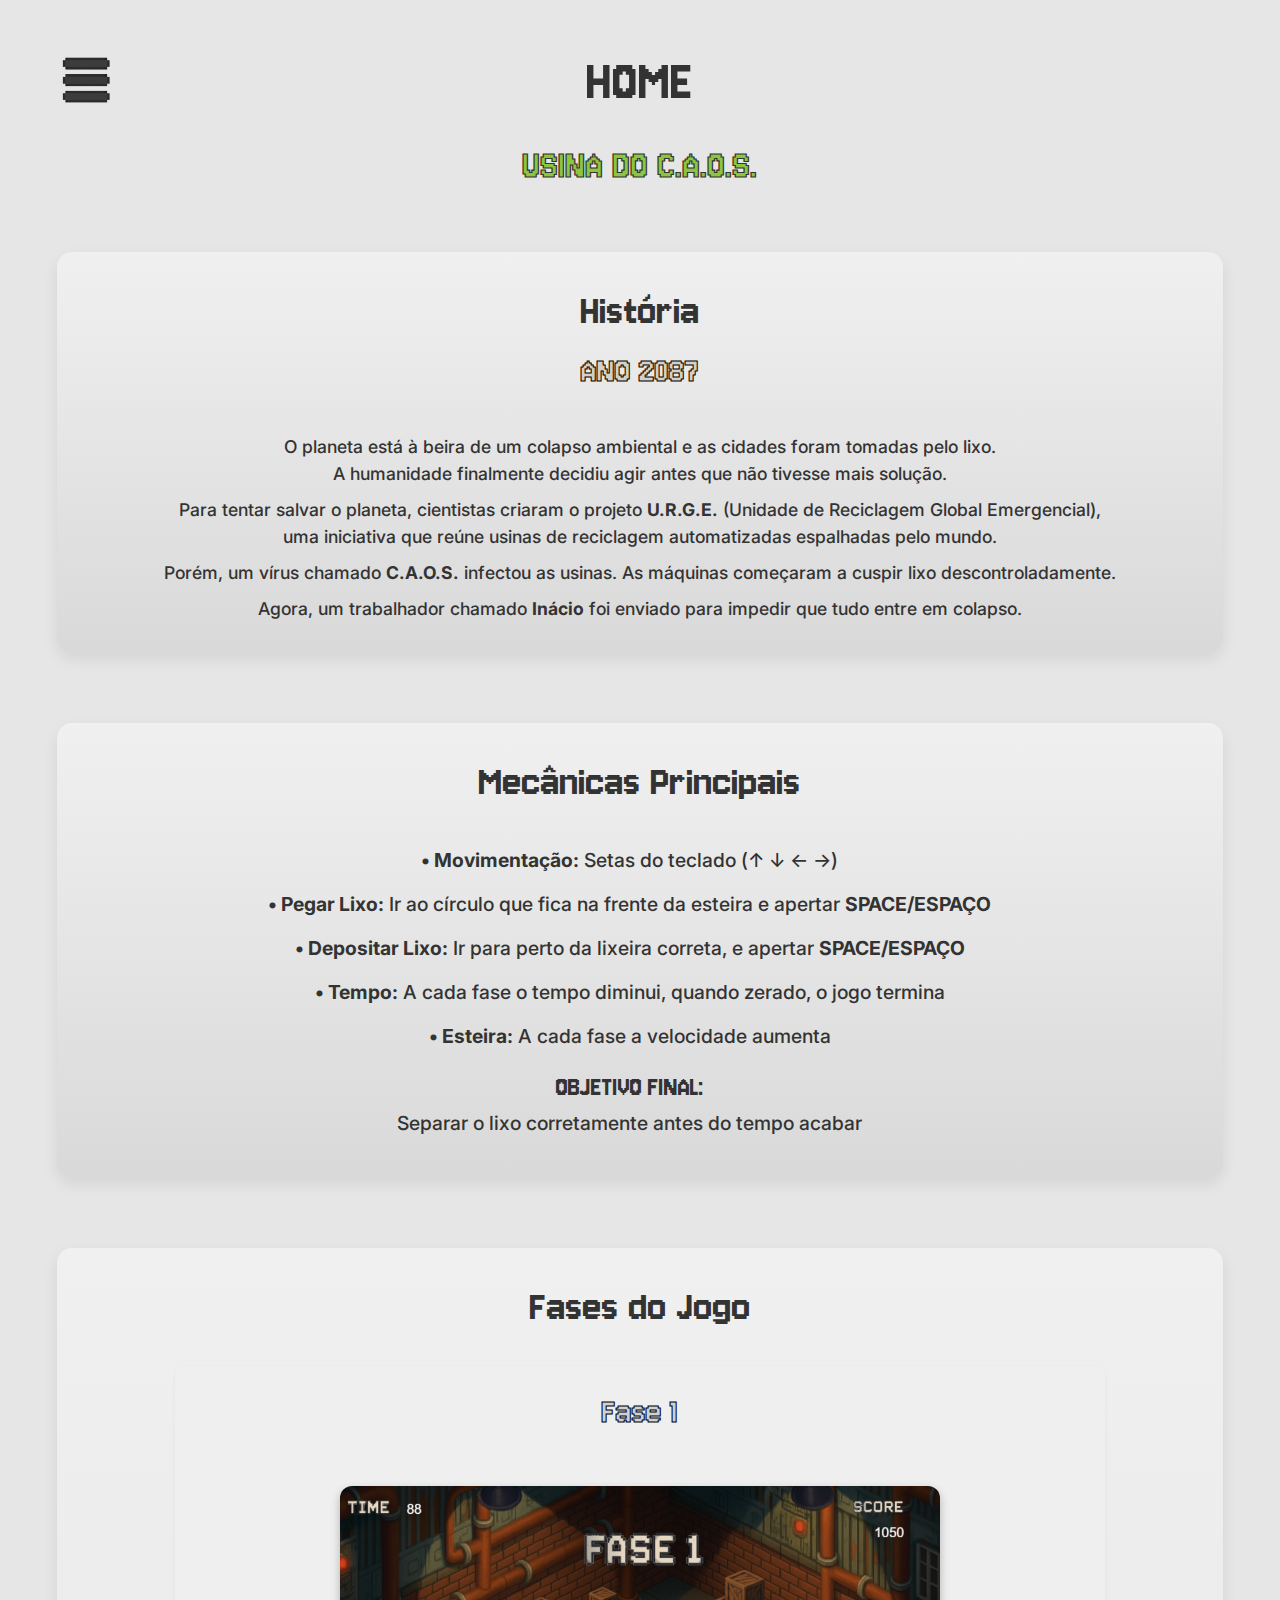
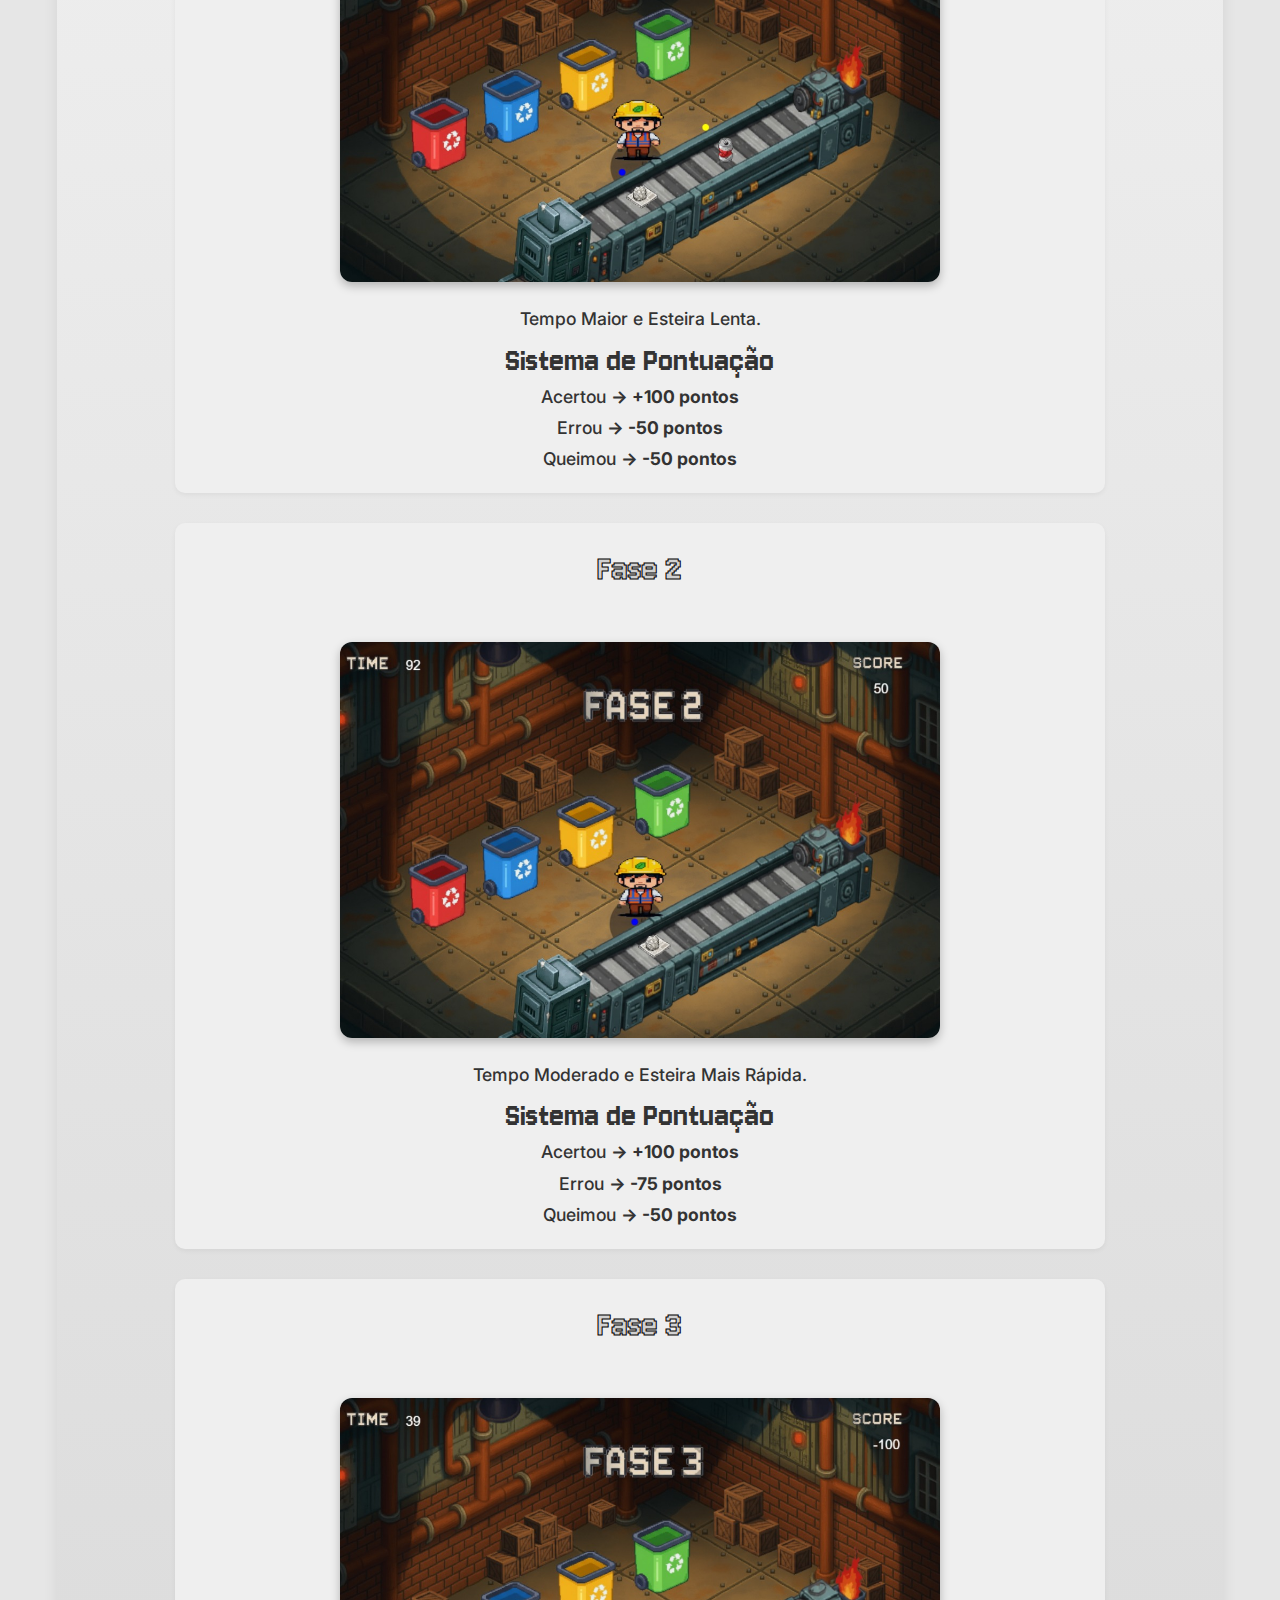
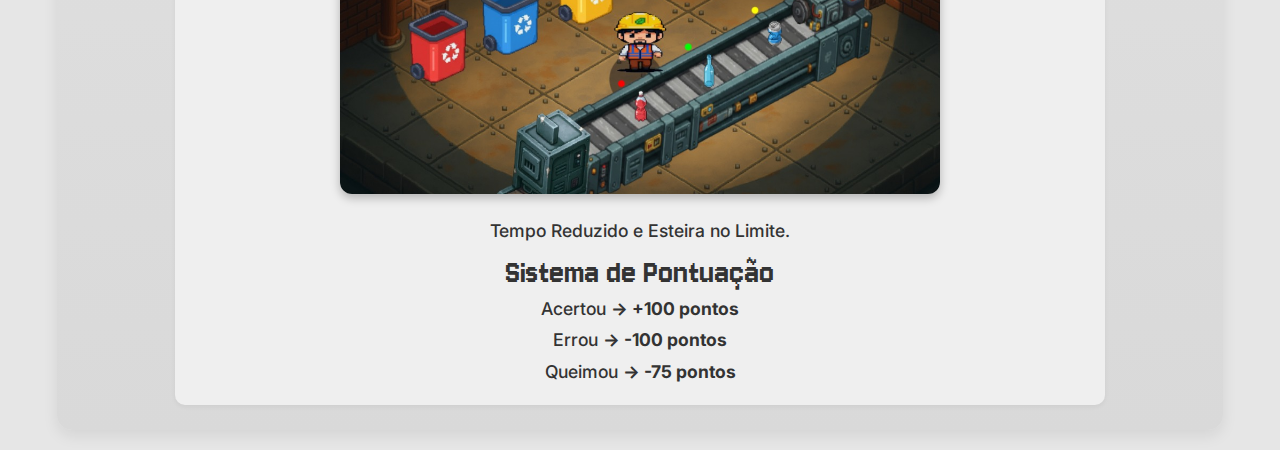
<file: index.html>
<!DOCTYPE html>
<html lang="pt-BR">
<head>
    <meta charset="UTF-8">
    <meta name="viewport" content="width=device-width, initial-scale=1.0">
    <title>Home</title>
    <link rel="stylesheet" href="style.css">
     <link rel="shortcut icon" href="imagens/icon.png" type="image/x-icon">
</head>
<body>


    <header class="cx1">
        <nav class="dropdown">
            <button class="dropbtn">
                <img class="menu" src="img_desenvolvedores/menu2.png" alt="Ícone do menu">
            </button>

            <div class="dropdown-content">
                <a href="index.html">Home</a>
                <a href="desenvolvedores.html">Desenvolvedores</a>
                <a href="jogo.html">Jogar</a>
            </div>
        </nav>

        <h1>HOME</h1>
    </header>

    <h2 class="subtitle">USINA DO C.A.O.S.</h2>

    <br><br><br>
    <main class="des">

    
        <section class="card">
            <h2>História</h2>
            <h3 class="subtitle1">ANO 2087</h3>

            <p>O planeta está à beira de um colapso ambiental e as cidades foram tomadas pelo lixo.<br>
                A humanidade finalmente decidiu agir antes que não tivesse mais solução.</p>

            <p>Para tentar salvar o planeta, cientistas criaram o projeto 
                <strong>U.R.G.E.</strong> (Unidade de Reciclagem Global Emergencial),<br>
                uma iniciativa que reúne usinas de reciclagem automatizadas espalhadas pelo mundo.
            </p>

            <p>Porém, um vírus chamado <strong>C.A.O.S.</strong> infectou as usinas. As máquinas começaram a cuspir lixo descontroladamente.</p>

            <p>Agora, um trabalhador chamado <strong>Inácio</strong> foi enviado para impedir que tudo entre em colapso.</p>
        </section>


     
        <section class="card">
            <h2>Mecânicas Principais</h2>
            <ul class="mvtc">
              <p class="mvt"><strong>• Movimentação:</strong> Setas do teclado (↑ ↓ ← →)</p>
              <p class="mvt"><strong>• Pegar Lixo:</strong> Ir ao círculo que fica na frente da esteira e apertar <strong>SPACE/ESPAÇO</strong></p>
              <p class="mvt"><strong>• Depositar Lixo:</strong> Ir para perto da lixeira correta, e apertar <strong>SPACE/ESPAÇO</strong></p>
              <p class="mvt"><strong>• Tempo:</strong> A cada fase o tempo diminui, quando zerado, o jogo termina</p>
              <p class="mvt"><strong>• Esteira:</strong> A cada fase a velocidade aumenta</p>
              <p class="mvtt"><strong class="obj">OBJETIVO FINAL:<br></strong> Separar o lixo corretamente antes do tempo acabar</p>
            </ul>
        </section>


       
        <section class="card">
            <h2>Fases do Jogo</h2>

            <article class="fase">
                <h3 class="subtitle1">Fase 1</h3>
                <img src="imagens/apr_fase_1.jpg" alt="Imagem ilustrativa da Fase 1">
                <p>Tempo Maior e Esteira Lenta.</p>

                <h4 class="points">Sistema de Pontuação</h4>
                <p>Acertou <strong>-> +100 pontos</strong></p>
                <p>Errou <strong>-> -50 pontos</strong></p>
                <p>Queimou <strong>-> -50 pontos</strong></p>
            </article>

            <article class="fase">
                <h3 class="subtitle1">Fase 2</h3>
                <img src="imagens/apr_fase_2.jpg" alt="Imagem ilustrativa da Fase 2">
                <p>Tempo Moderado e Esteira Mais Rápida.</p>

                <h4 class="points">Sistema de Pontuação</h4>
                <p>Acertou <strong>-> +100 pontos</strong></p>
                <p>Errou <strong>-> -75 pontos</strong></p>
                <p>Queimou <strong>-> -50 pontos</strong></p>
            </article>

            <article class="fase">
                <h3 class="subtitle1">Fase 3</h3>
                <img src="imagens/apr_fase_3.jpg" alt="Imagem ilustrativa da Fase 3">
                <p>Tempo Reduzido e Esteira no Limite.</p>

                <h4 class="points">Sistema de Pontuação</h4>
                <p>Acertou <strong>-> +100 pontos</strong></p>
                <p>Errou <strong>-> -100 pontos</strong></p>
                <p>Queimou <strong>-> -75 pontos</strong></p>
            </article>
        </section>
    </main>
</body>
</html>
</file>
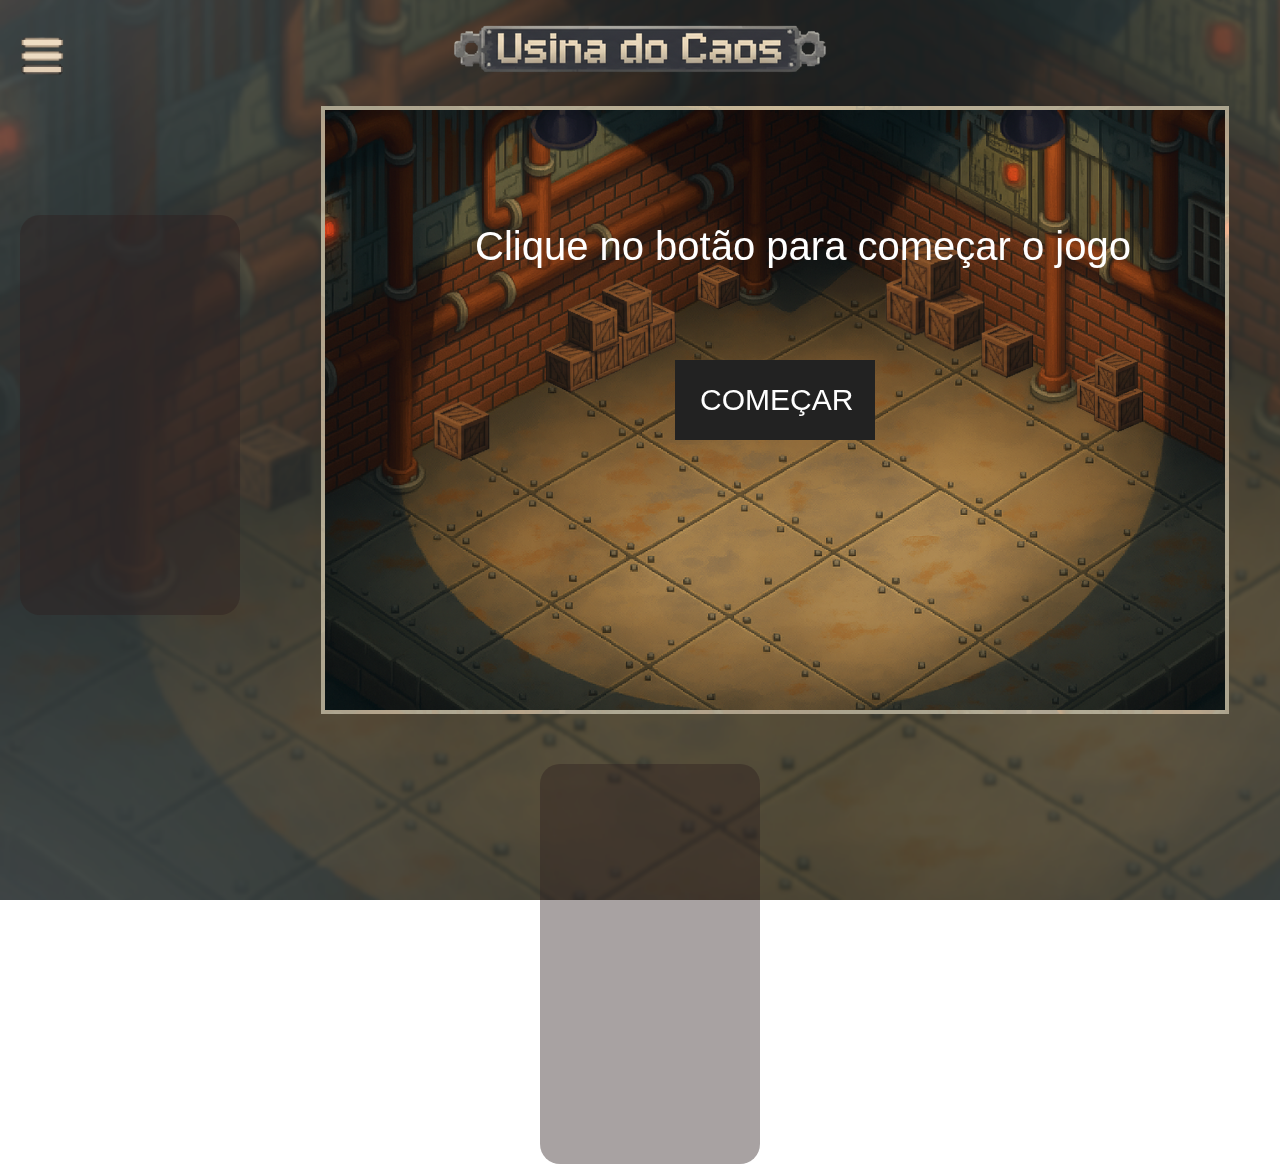
<file: JOGO_FULLSTACK-main/jogo.html>
<!DOCTYPE html>
<head>
    <meta charset="UTF-8">
    <meta name="viewport" content="width=device-width, initial-scale=1.0">
    <link rel="stylesheet" href="jogo.css">
    <link rel="shortcut icon" href="imagens/icon.png" type="image/x-icon">
    <title>USINA DO CAOS</title>
</head>
<body>

   <div id="game-container">

       <div class="cx1">

    <div class="dropdown">
        <button class="dropbtn">
            <img class="menu" src="img_desenvolvedores/menu.png" alt="">
        </button>
        <div class="dropdown-content">
            <a href="index.html">Home</a>
            <a href="desenvolvedores.html">Desenvolvedores</a>
            <a href="jogo.html">Jogar</a>
        </div>
    </div>

    <h1 class="tt">
    <img class="imgtt" src="imagens/titulo (1).png" alt="Desenvolvedores">
    </h1>

    </div>
    <div id="canvas">
        <canvas id="referencias" width="200" height="600"></canvas>
        <canvas id="gameCanvas" width="900" height="600"></canvas>
    <canvas id="tutorialCanvas" width="200" height="600"></canvas>
    </div>
       
    </div>
    
    <script src="jogo.js"></script>


</body>
</html>
</file>
<file: style.css>
@import url('https://fonts.googleapis.com/css2?family=Jersey+10&display=swap');
@import url('https://fonts.googleapis.com/css2?family=Jersey+10&family=Inter:wght@400;500;600&display=swap');

/* ========= FONTES ========= */
.jersey-10-regular {
  font-family: "Jersey 10", sans-serif;
  font-weight: 400;
  font-style: normal;
}

/* ========= ESTILOS GERAIS ========= */
body {
  background-color: #e6e6e6; 
  font-family: Arial, sans-serif;
  margin: 0;
  padding: 20px;
  display: flex;
  flex-direction: column; 
  align-items: center; 
}


/* ========= CABEÇALHO ========= */
.cx1 {
  width: 100%;
  max-width: 1200px; 
  display: flex;
  flex-direction: row; 
  align-items: center; 
  justify-content: center; 
  margin-bottom: 20px;
  position: relative; 
  margin-top: 30px;
}

/* ========= MENU DROPDOWN ========= */
.dropbtn {
  background-color: transparent;
  color: white;
  padding: 16px;
  font-size: 16px;
  border: none;
}

.menu {
  width: 60px;
}

.dropdown {
  position: relative;
  display: inline-block;
  position: absolute; 
  left: 0; 
}

.dropdown-content {
  display: none;
  position: absolute;
  background-color: #f1f1f1;
  min-width: 160px;
  box-shadow: 0px 8px 16px 0px rgba(0,0,0,0.2);
  z-index: 1;
}

.dropdown-content a {
  color: black;
  padding: 12px 16px;
  text-decoration: none;
  display: block;
}

.dropdown-content a:hover {
  background: linear-gradient(to bottom, #f0f0f0, #d9d9d9); 
}

.dropdown:hover .dropdown-content {
  display: block;
}

.dropdown:hover .dropbtn {
  background: linear-gradient(to bottom, #f0f0f0, #d9d9d9); 
  border-radius: 50%;
}

/* ========= TÍTULOS ========= */
h1 {
  font-family: "Jersey 10", sans-serif;
  font-weight: 400;
  font-style: normal;
  font-size: 60px;
  margin: 0;
  color: #333;
}

/* ========= SUBTÍTULOS ========= */
.subtitle {
  font-family: "Jersey 10", sans-serif;
  font-weight: 400;
  font-style: normal;
  font-size: 2.54em;
  -webkit-text-stroke-width: 1.2px;
  -webkit-text-stroke-color: #333;
  color: #8cc63f; /* tom mais visível */
  margin-top: 10px;
}

.subtitle1 {
  font-family: "Jersey 10", sans-serif;
  font-weight: 400;
  font-style: normal;
  font-size: 2.4em;
  -webkit-text-stroke-width: 1px;
  -webkit-text-stroke-color: black;
  color: #d1d1d1;
  margin-top: 10px;
}

/* ========= CONTAINER DOS CARDS ========= */
.des {
  display: flex;
  flex-direction: column;
  align-items: center;
  gap: 30px;
  width: 100%;
  margin-top: -15px;
}

/* ========= CARDS ========= */
/* ========= CARDS (PADRÃO UNIFICADO) ========= */
.card {
  display: flex;
  flex-direction: column;
  align-items: center;
  text-align: center;

  width: 90%;
  max-width: 1134px;
  min-height: 350px;
  padding: 25px;
  margin-top: 40px; /* garante espaço entre cards */

  border-radius: 15px;
  background: linear-gradient(to bottom, #f0f0f0, #d9d9d9);
  box-shadow: 0 6px 15px rgba(0,0,0,0.08);
  transition: transform 0.3s ease, box-shadow 0.3s ease;
  position: relative;
  z-index: 1; /* evita sobreposição */
}

.card:first-of-type {
  margin-top: 20px; /* menos espaço no primeiro */
}

.card:hover {
  transform: scale(1.03);
  box-shadow: 0 10px 25px rgba(0,0,0,0.15);
}


/* ========= TEXTO ========= */
h2 {
  font-family: "Jersey 10", sans-serif;
  font-weight: 400;
  font-style: normal;
  color: #333;
  font-size: 2.8em;
  margin: 10px 0 5px 0;
}

.points {
  font-family: "Jersey 10", sans-serif;
  font-weight: 400;
  font-style: normal;
  color: #333;
  font-size: 2.1em;
  margin: 10px 0 5px 0;
}

/* Texto e listas com legibilidade melhorada */
p, ul, ol, li {
  font-family: "Inter", sans-serif;
  color: #333;
  font-size: 1.1em;
  font-weight: 500;
  width: 90%;
  text-align: center;
  line-height: 1.5;
  margin: 5px auto;
}

.mvt{
  margin-top: 15px;
}
.mvtt{
  margin-top: 15px;
}

.obj{
  font-family: "Jersey 10", sans-serif;
  font-weight: 400;
  font-style: normal;
  color: #333;
  font-size: 1.5em;
}

.mvtc{
  margin-top: 20px;
  margin-left: -40px;
}
.fase p {
  text-align: center;
}

/* Remove margem extra em listas */
ul, ol {
  margin: 10px 0;
  padding-left: 20px;
}

  /* ========= FASES ========= */
  .fase {
    margin-top: 30px;
    padding: 15px;
    background: #efefef;
    border-radius: 10px;
    box-shadow: 0 2px 5px rgba(0,0,0,0.05);
    width: 90%;
    max-width: 900px;
  }


  /* ========= IMAGENS DAS FASES ========= */
  .fase img {
    width: 100%;
    max-width: 600px;          /* limite máximo para não ficar gigante */
    height: auto;              /* mantém proporção original */
    border-radius: 12px;       /* cantos arredondados */
    box-shadow: 0 4px 10px rgba(0, 0, 0, 0.25); /* leve sombra para destacar */
    margin: 15px 0;            /* espaçamento em cima e embaixo */
    object-fit: cover;         /* garante que a imagem preencha o espaço */
    transition: transform 0.3s ease, box-shadow 0.3s ease;
  }

  /* Efeito hover bonito */
  .fase img:hover {
    transform: scale(1.03);  /* dá um leve zoom quando passa o mouse */
    box-shadow: 0 6px 18px rgba(0, 0, 0, 0.3);
  }

  /* ========= RESPONSIVIDADE DAS IMAGENS ========= */
  @media (max-width: 768px) {
    .fase img {
      max-width: 90%;
      border-radius: 10px;
    }
  }


/* ========= RESPONSIVIDADE GERAL ========= */
@media (max-width: 900px) {
  h1 {
    font-size: 45px;
  }

  .subtitle {
    font-size: 2em;
  }

  .card {
    width: 95%;
    padding: 15px;
  }

  .foto {
    width: 100%;
    height: auto;
  }
}
</file>
<file: JOGO_FULLSTACK-main/jogo.css>
@import url('https://fonts.googleapis.com/css2?family=Jersey+10&display=swap');


.jersey-10-regular {
    font-family: "Jersey 10", sans-serif;
    font-weight: 400;
    font-style: normal;
  }

body {
    background-image: url('imagens/fundo2 (3).png');
    background-size: cover;
    background-attachment: fixed;
    overflow: none; 
    display: flex;
    justify-content: center;
    margin: 0;
    
}


.cx1 {
  width: 100%;
  display: flex;
  flex-direction: row; 
  align-items: center; /* ALINHA TODOS OS ITENS VERTICALMENTE (MENU E TÍTULO) */
    /* Garante que o H1 esteja no centro absoluto do container */
  justify-content: center; 
  position: relative; /* CRÍTICO: Define a base para o posicionamento absoluto do menu */
  }


/* Dropdown Button */
.dropbtn {
  background-color:transparent;
  color: white;
  padding: 16px;
  font-size: 16px;
  border: none;
}

.menu{
  width: 50px;
}

/* The container <div> - needed to position the dropdown content */
.dropdown {
  position: relative;
  display: inline-block;
  position: absolute; /* Permite posicionar o menu em relação ao container .cx1 */
  left: 0; /* Alinha o menu à esquerda do container .cx1 */
}

/* Dropdown Content (Hidden by Default) */
.dropdown-content {
  display: none;
  position: absolute;
  background-color: #f1f1f1;
  min-width: 160px;
  box-shadow: 0px 8px 16px 0px rgba(0,0,0,0.2);
  z-index: 1;
}

/* Links inside the dropdown */
.dropdown-content a {
  color: black;
  padding: 12px 16px;
  text-decoration: none;
  display: block;
}

/* Change color of dropdown links on hover */
.dropdown-content a:hover {
  background: linear-gradient(to bottom, #f0f0f0, #d9d9d9); 
}

/* Show the dropdown menu on hover */
.dropdown:hover .dropdown-content {
  display: block;
}

/* Change the background color of the dropdown button when the dropdown content is shown */
.dropdown:hover .dropbtn {
  background: linear-gradient(to bottom, #f0f0f0, #d9d9d9); 
  border-radius: 50%;
}

.tt {
/* Centralização horizontal agora é garantida pelo Flexbox do .cx1 (justify-content: center) */
  font-family: "Jersey 10", sans-serif;
  font-weight: 400;
  font-style: normal;
  font-size: 60px;
  color: #333;
  font-size: 60px;
  margin: 0 auto;
  display: block; /* Garante que 'margin: 0 auto' funcione se o display for alterado */
}



#game-container {
    text-align: center;
}

#gameCanvas {
    border: 4px solid #fff0cea8; /* Cor do Canvas */
    background-image: url('imagens/fundo_canvas.png');
    display: block;
    margin: 10px auto;
}

#controls, #score-board {
    margin: 10px 0;
}
#canvas {
    display: flex;
    justify-content: center;
    align-items: center;
    gap: 30px;
    margin-top: -20px;
    flex-wrap: wrap; /* 🔥 permite quebrar para outra linha quando ficar apertado */
}


#tutorialCanvas,#referencias{
    background-color: rgba(46, 32, 32, 0.414);
    border-radius: 20px;
    margin-left: 20px;
    margin-top: 10px;
    height: 400px;
    width: 220px;
}
</file>
